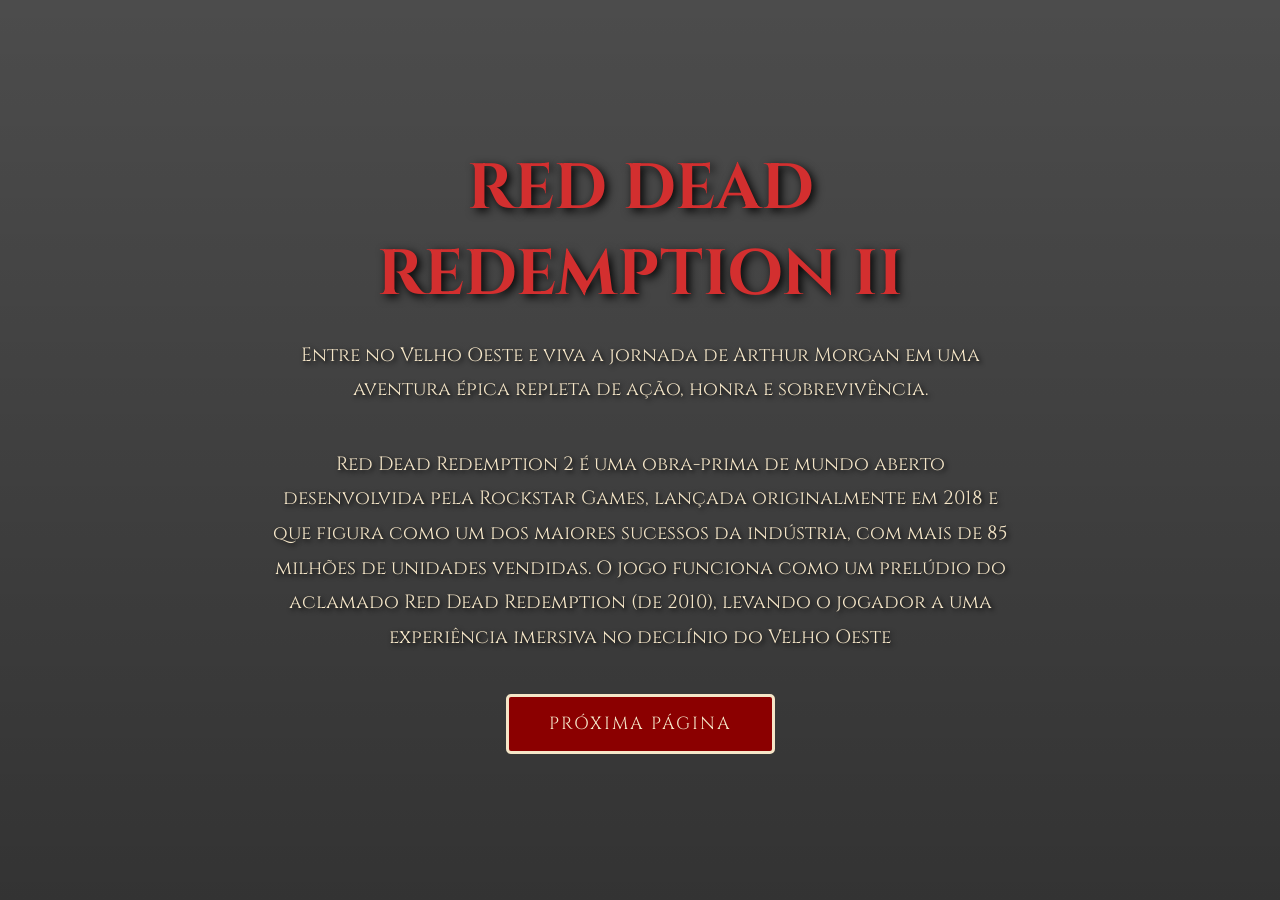
<file: index.html>
<!DOCTYPE html>
<html lang="pt-BR">
<head>
    <meta charset="UTF-8">
    <meta name="viewport" content="width=device-width, initial-scale=1.0">
    <title>Red Dead Redemption 2</title>
    <link rel="stylesheet" href="index.css">
</head>
<body>

    <div class="overlay">
        <div class="container">
            <h1>RED DEAD REDEMPTION II</h1>
            <p>
                Entre no Velho Oeste e viva a jornada de Arthur Morgan
                em uma aventura épica repleta de ação, honra e sobrevivência.
            </p>
            <p>Red Dead Redemption 2 é uma obra-prima de mundo aberto desenvolvida pela Rockstar Games, lançada originalmente em 2018 e que figura como um dos maiores sucessos da indústria, com mais de 85 milhões de unidades vendidas. O jogo funciona como um prelúdio do aclamado Red Dead Redemption (de 2010), levando o jogador a uma experiência imersiva no declínio do Velho Oeste</p>

            <a href="pagina2.html" class="btn">Próxima Página</a>
        </div>
    </div>

</body>
</html>
</file>
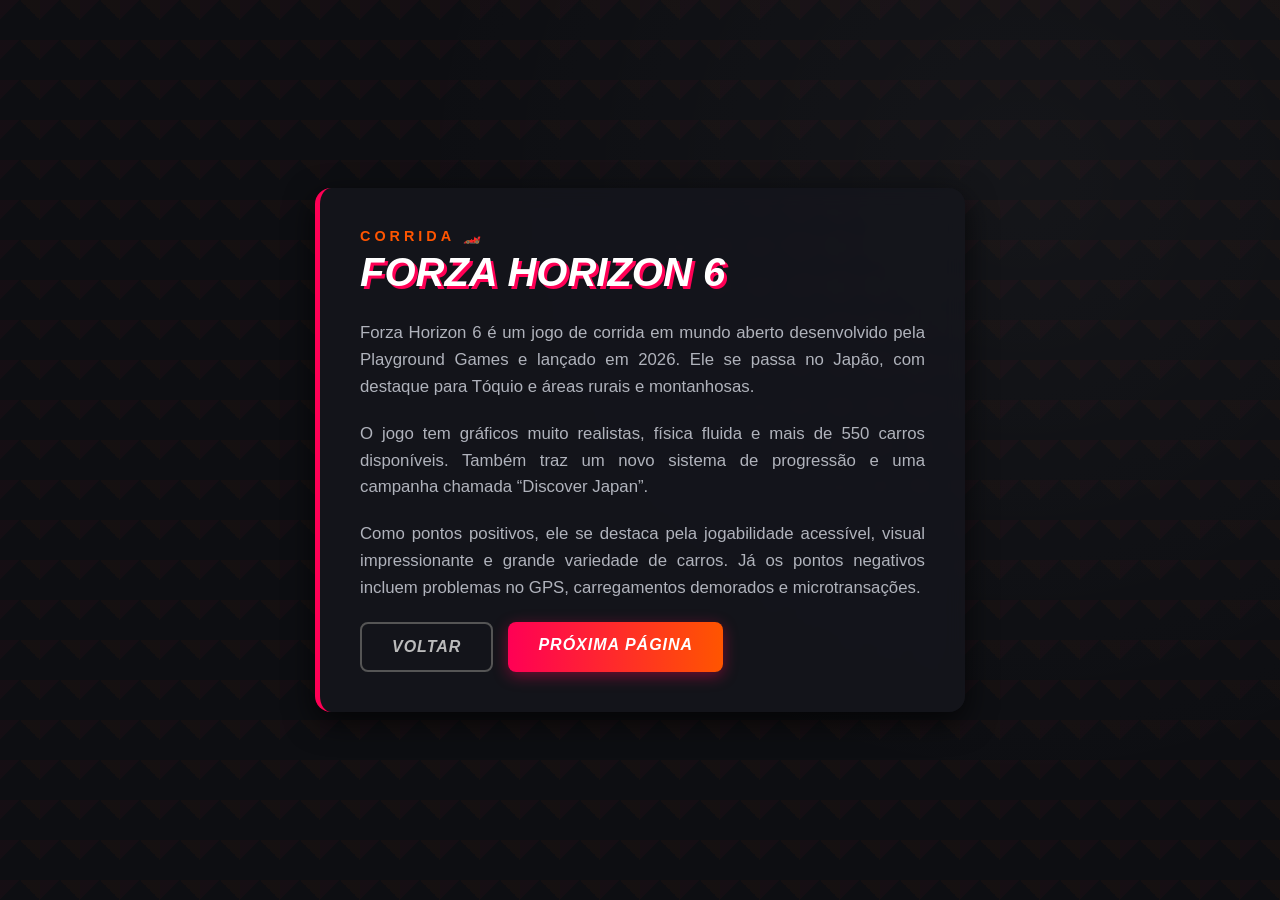
<file: pagina2.html>
<!DOCTYPE html>
<html lang="pt-BR">
<head>
    <meta charset="UTF-8">
    <meta name="viewport" content="width=device-width, initial-scale=1.0">
    <link rel="stylesheet" href="forza.css">
    <title>Mygames - Forza Horizon 6</title>
</head>
<body class="body_pag2">
    <div class="smoke-effect"></div>
    
    <main class="container_pag2">
        <h1 class="h1_pag2">Corrida 🏎️</h1>
        <h2 class="h2_pag2">Forza Horizon 6</h2>

        <p class="p_pag2">
            Forza Horizon 6 é um jogo de corrida em mundo aberto desenvolvido pela Playground Games e lançado em 2026. 
            Ele se passa no Japão, com destaque para Tóquio e áreas rurais e montanhosas.
        </p>
        
        <p class="p_pag2">
            O jogo tem gráficos muito realistas, física fluida e mais de 550 carros disponíveis. 
            Também traz um novo sistema de progressão e uma campanha chamada “Discover Japan”.
        </p>
        
        <p class="p_pag2">
            Como pontos positivos, ele se destaca pela jogabilidade acessível, visual impressionante e grande variedade de carros. 
            Já os pontos negativos incluem problemas no GPS, carregamentos demorados e microtransações.
        </p>

        <div class="nav-buttons">
            <a class="button_pag2 btn-voltar" href="index.html">Voltar</a>
            <a class="button_pag2" href="pagina3.html">Próxima página</a>
        </div>
    </main>
</body>
</html>
</file>
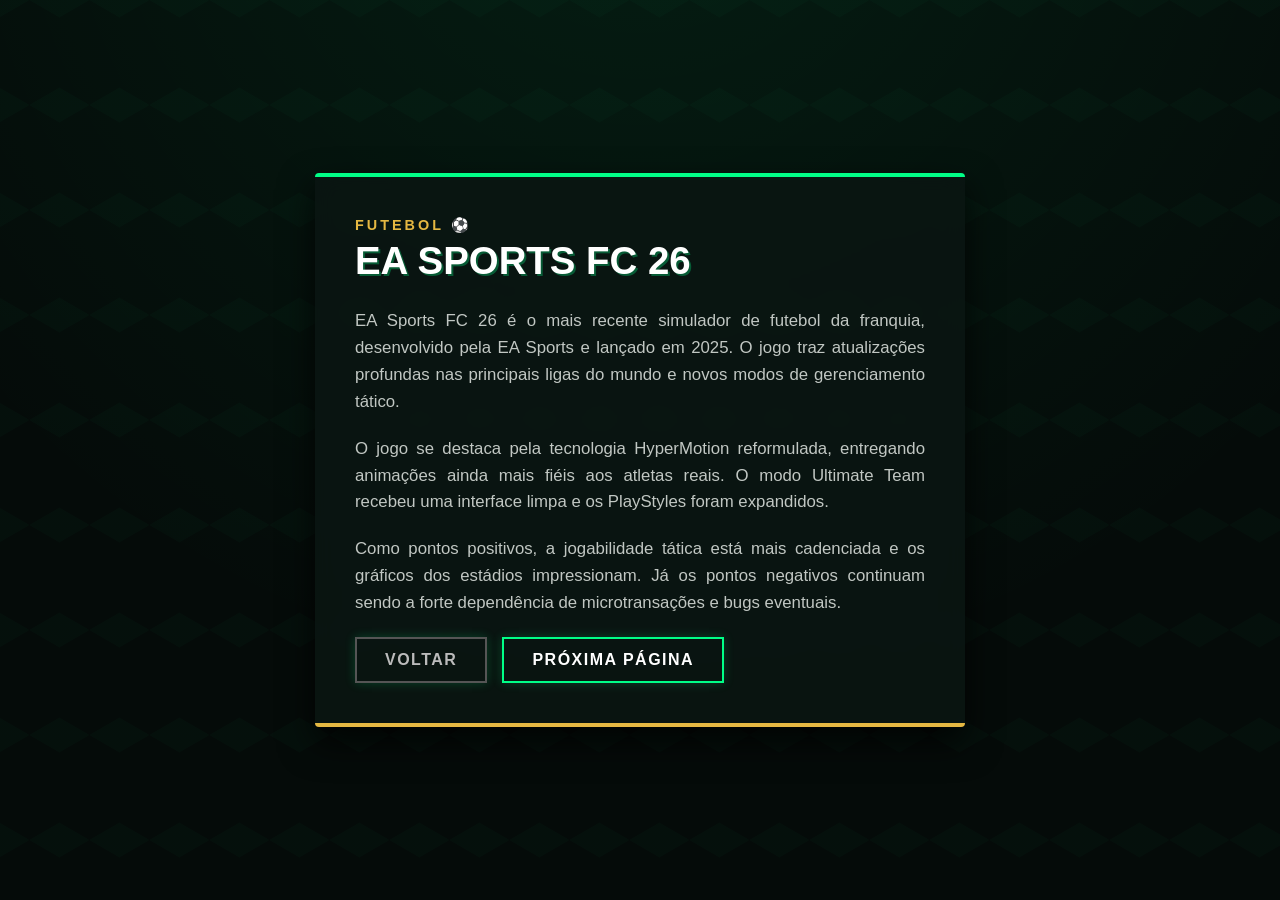
<file: pagina3.html>
<!DOCTYPE html>
<html lang="pt-BR">
<head>
    <meta charset="UTF-8">
    <meta name="viewport" content="width=device-width, initial-scale=1.0">
    <link rel="stylesheet" href="fc26.css">
    <title>Mygames - EA Sports FC 26</title>
</head>
<body class="body_pag3">
    <div class="smoke-effect"></div>
    
    <main class="container_pag3">
        <h1 class="h1_pag3">Futebol ⚽</h1>
        <h2 class="h2_pag3">EA Sports FC 26</h2>

        <p class="p_pag3">
            EA Sports FC 26 é o mais recente simulador de futebol da franquia, desenvolvido pela EA Sports e lançado em 2025. 
            O jogo traz atualizações profundas nas principais ligas do mundo e novos modos de gerenciamento tático.
        </p>
        
        <p class="p_pag3">
            O jogo se destaca pela tecnologia HyperMotion reformulada, entregando animações ainda mais fiéis aos atletas reais. 
            O modo Ultimate Team recebeu uma interface limpa e os PlayStyles foram expandidos.
        </p>
        
        <p class="p_pag3">
            Como pontos positivos, a jogabilidade tática está mais cadenciada e os gráficos dos estádios impressionam. 
            Já os pontos negativos continuam sendo a forte dependência de microtransações e bugs eventuais.
        </p>

        <div class="nav-buttons">
            <a class="button_pag3 btn-voltar" href="pagina2.html">Voltar</a>
            <a class="button_pag3" href="pagina_4.html">Próxima página</a>
        </div>
    </main>
</body>
</html>
</file>
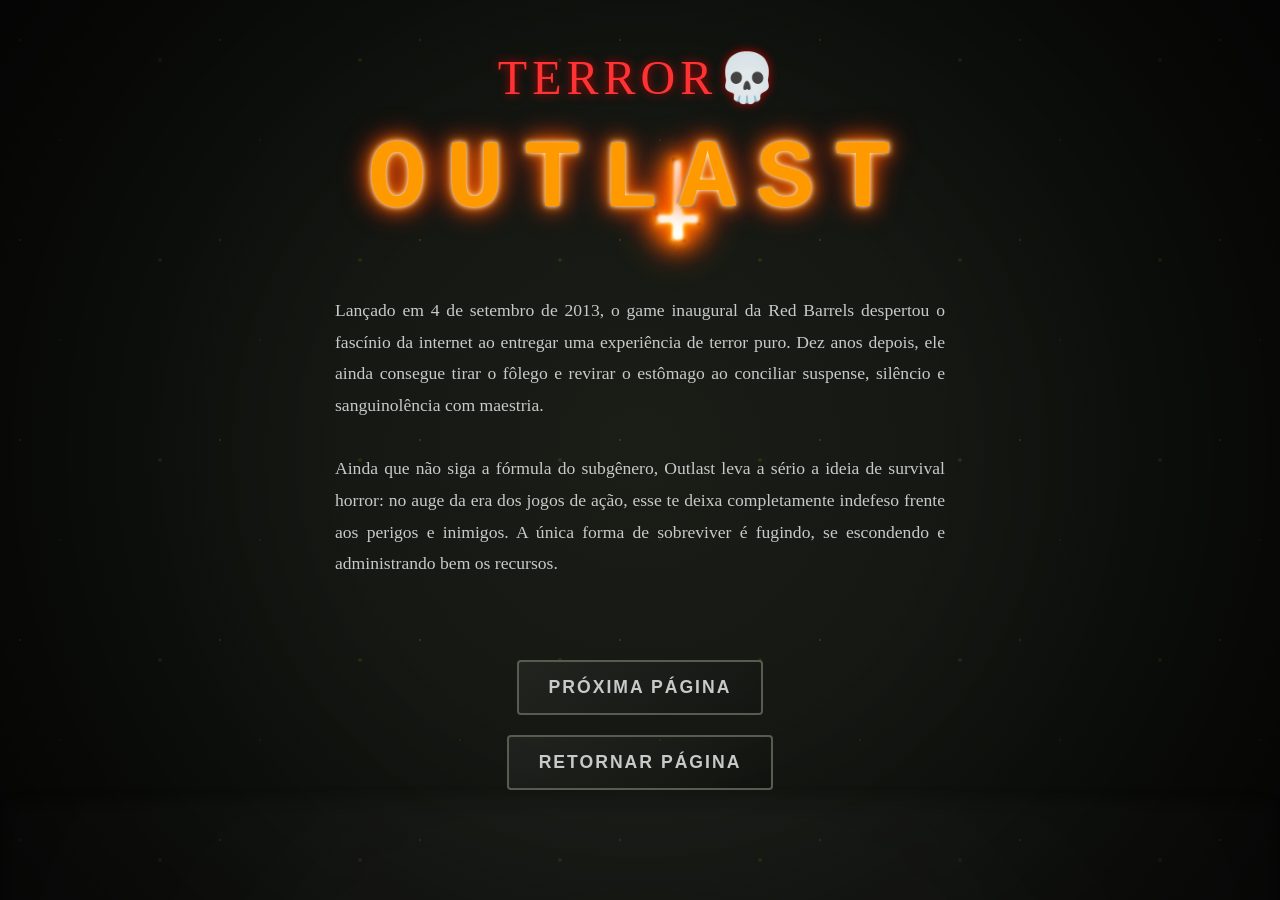
<file: pagina_4.html>
<!DOCTYPE html>
<html lang="pt">
<head>
    <meta charset="UTF-8">
    <meta name="viewport" content="width=device-width, initial-scale=1.0">
    <link rel="stylesheet" href="pagina_4.css">
    <title>Mygames</title>
</head>
<body class="body_pagina_4">
    <div class="smoke-effect"></div>
    <h1 class="h1_pagina_4">Terror&#x1F480</h1>
    <h2 class="h2_pagina_4">Outlast</h2>

    <p class="p_pagina_4">Lançado em 4 de setembro de 2013, o game inaugural da Red Barrels despertou o fascínio da internet ao entregar uma experiência de terror puro. Dez anos depois, ele ainda consegue tirar o fôlego e revirar o estômago ao conciliar suspense, silêncio e sanguinolência com maestria. <br><br>
    Ainda que não siga a fórmula do subgênero, Outlast leva a sério a ideia de survival horror: no auge da era dos jogos de ação, esse te deixa completamente indefeso frente aos perigos e inimigos. A única forma de sobreviver é fugindo, se escondendo e administrando bem os recursos.</p>

    <button class="button_pagina_4">
        <a class="a_pagina_4" href="pagina_5.html">Próxima página</a>
    </button>

    <button class="button_pagina_4">
        <a class="a_pagina_4" href="pagina3.html">Retornar página</a>
    </button>
</body>
</html>
</file>
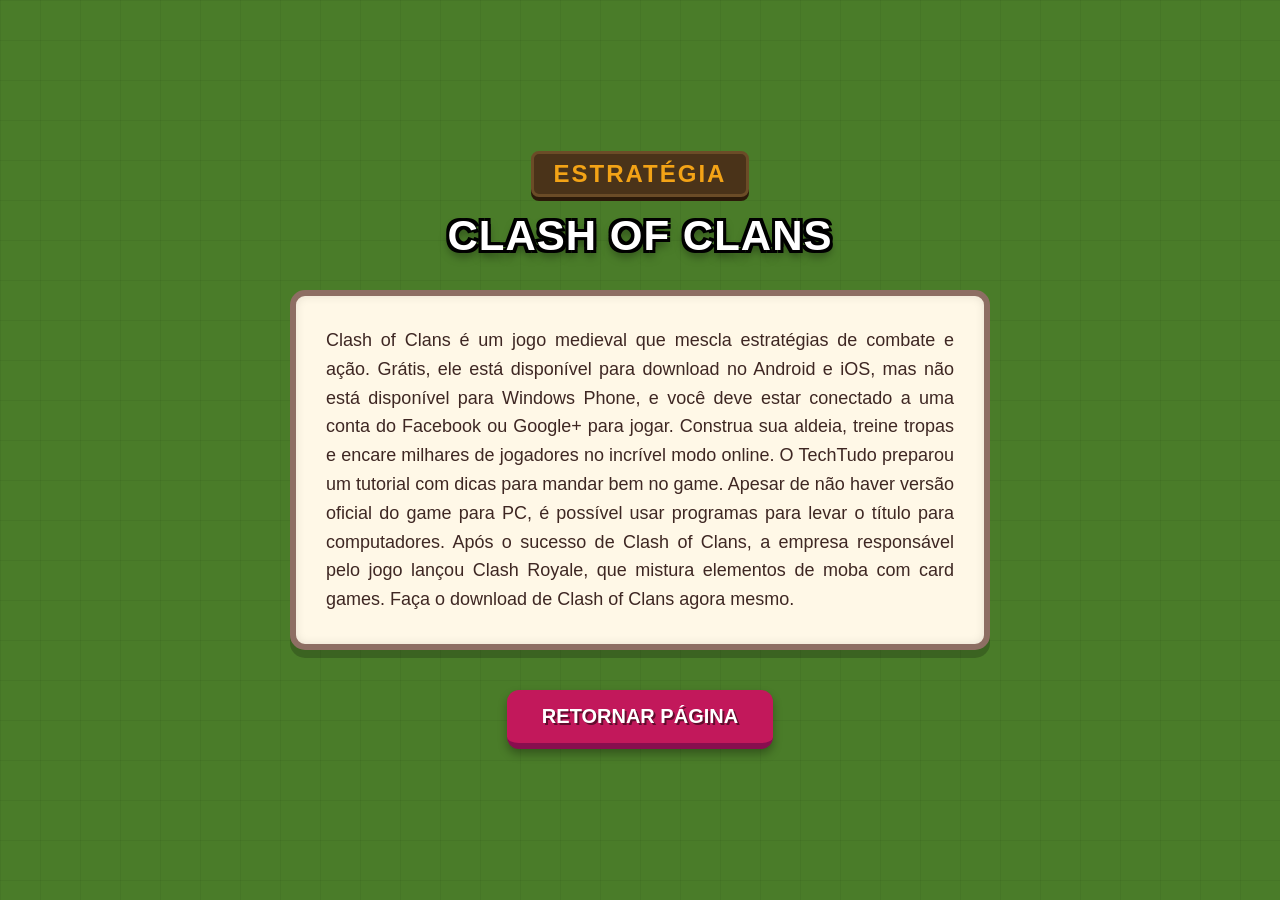
<file: pagina_5.html>
<!DOCTYPE html>
<html lang="pt">
<head>
    <meta charset="UTF-8">
    <meta name="viewport" content="width=device-width, initial-scale=1.0">
    <title>Mygames</title>
    <link rel="stylesheet" href="pagina_5.css">
</head>
<body class="body_pagina_5">
    <h1 class="h1_pagina_5">Estratégia</h1>
    <h2 class="h2_pagina_5">Clash of Clans</h2>

    <p class="p_pagina_5">Clash of Clans é um jogo medieval que mescla estratégias de combate e ação. Grátis, ele está disponível para download no Android e iOS, mas não está disponível para Windows Phone, e você deve estar conectado a uma conta do Facebook ou Google+ para jogar. Construa sua aldeia, treine tropas e encare milhares de jogadores no incrível modo online. O TechTudo preparou um tutorial com dicas para mandar bem no game. Apesar de não haver versão oficial do game para PC, é possível usar programas para levar o título para computadores. Após o sucesso de Clash of Clans, a empresa responsável pelo jogo lançou Clash Royale, que mistura elementos de moba com card games. Faça o download de Clash of Clans agora mesmo.</p>
    <button>
        <a href="pagina_4.html">Retornar página</a>
    </button>
</body>
</html>
</file>
<file: index.css>
@import url('https://fonts.googleapis.com/css2?family=Cinzel:wght@400;700&display=swap');

* {
    margin: 0;
    padding: 0;
    box-sizing: border-box;
}

body {
    font-family: 'Cinzel', serif;
    height: 100vh;
    background: linear-gradient(
        rgba(0, 0, 0, 0.7),
        rgba(0, 0, 0, 0.8)
    ),
    url('https://images.unsplash.com/photo-1500530855697-b586d89ba3ee?auto=format&fit=crop&w=1920&q=80');
    background-size: cover;
    background-position: center;
    color: #f5e6c8;
}

.overlay {
    width: 100%;
    height: 100vh;
    display: flex;
    justify-content: center;
    align-items: center;
}

.container {
    text-align: center;
    max-width: 800px;
    padding: 30px;
}

h1 {
    font-size: 4rem;
    color: #d32f2f;
    text-shadow: 3px 3px 10px #000;
    margin-bottom: 20px;
}

p {
    font-size: 1.2rem;
    line-height: 1.8;
    margin-bottom: 40px;
    text-shadow: 2px 2px 5px #000;
}

.btn {
    display: inline-block;
    padding: 15px 40px;
    font-size: 1.1rem;
    text-decoration: none;
    color: #f5e6c8;
    background: #8b0000;
    border: 3px solid #f5e6c8;
    border-radius: 5px;
    transition: 0.3s;
    text-transform: uppercase;
    letter-spacing: 2px;
}

.btn:hover {
    background: #c62828;
    transform: scale(1.05);
    box-shadow: 0 0 20px rgba(255, 0, 0, 0.6);
}
</file>
<file: forza.css>
:root {
    --cor-fundo: #0d0e12;
    --cor-neon: #ff0055;
    --cor-laranja: #ff5500;
    --cor-texto: #e0e0e6;
    --font-principal: 'Segoe UI', Roboto, sans-serif;
}

* {
    margin: 0;
    padding: 0;
    box-sizing: border-box;
}

body.body_pag2 {
    background-color: var(--cor-fundo);
    font-family: var(--font-principal);
    color: var(--cor-texto);
    min-height: 100vh;
    display: flex;
    justify-content: center;
    align-items: center;
    overflow-x: hidden;
    position: relative;
    background-image: linear-gradient(135deg, rgba(255, 0, 85, 0.03) 25%, transparent 25%), 
                      linear-gradient(225deg, rgba(255, 85, 0, 0.03) 25%, transparent 25%);
    background-size: 40px 40px;
}

.container_pag2 {
    background: rgba(20, 22, 28, 0.9);
    padding: 40px;
    border-radius: 16px;
    max-width: 650px;
    width: 90%;
    box-shadow: 0 10px 30px rgba(0, 0, 0, 0.7);
    border-left: 5px solid var(--cor-neon);
    backdrop-filter: blur(10px);
    z-index: 2;
}

.h1_pag2 {
    font-size: 0.9rem;
    text-transform: uppercase;
    letter-spacing: 4px;
    color: var(--cor-laranja);
    margin-bottom: 5px;
    font-weight: 800;
}

.h2_pag2 {
    font-size: 2.5rem;
    font-style: italic;
    font-weight: 900;
    text-transform: uppercase;
    color: #fff;
    margin-bottom: 25px;
    text-shadow: 3px 3px 0px var(--cor-neon);
}

.p_pag2 {
    font-size: 1.05rem;
    line-height: 1.6;
    margin-bottom: 20px;
    color: #b0b3bc;
    text-align: justify;
}

.nav-buttons {
    display: flex;
    gap: 15px;
    margin-top: 10px;
}

.button_pag2 {
    display: inline-block;
    text-decoration: none;
    background: linear-gradient(90deg, var(--cor-neon), var(--cor-laranja));
    color: #fff;
    font-weight: 700;
    font-style: italic;
    text-transform: uppercase;
    letter-spacing: 1px;
    padding: 14px 30px;
    border-radius: 8px;
    transition: transform 0.2s, box-shadow 0.2s;
    box-shadow: 0 4px 15px rgba(255, 0, 85, 0.4);
}

.button_pag2:hover {
    transform: scale(1.05) skewX(-5deg);
    box-shadow: 0 6px 25px rgba(255, 85, 0, 0.6);
}

.nav-buttons .btn-voltar {
    background: transparent;
    border: 2px solid #555;
    color: #bbb;
    box-shadow: none;
}

.nav-buttons .btn-voltar:hover {
    background-color: #222;
    color: #fff;
    transform: scale(1.05) skewX(-5deg);
    box-shadow: 0 4px 15px rgba(255, 255, 255, 0.1);
}

.smoke-effect {
    position: absolute;
    top: 0; left: 0; width: 100%; height: 100%;
    background: radial-gradient(circle at 80% 20%, rgba(255, 255, 255, 0.03), transparent 50%);
    pointer-events: none;
    z-index: 1;
}
</file>
<file: fc26.css>
:root {
    --cor-fundo: #050b09;
    --cor-neon: #00ff87;
    --cor-ouro: #e5b842;
    --cor-texto: #f3f4f6;
    --font-principal: 'Segoe UI', Roboto, sans-serif;
}

* {
    margin: 0;
    padding: 0;
    box-sizing: border-box;
}

body.body_pag3 {
    background-color: var(--cor-fundo);
    font-family: var(--font-principal);
    color: var(--cor-texto);
    min-height: 100vh;
    display: flex;
    justify-content: center;
    align-items: center;
    overflow-x: hidden;
    position: relative;
    background-image: linear-gradient(30deg, rgba(0, 255, 135, 0.02) 12%, transparent 12.5%, transparent 87%, rgba(0, 255, 135, 0.02) 87.5%),
                      linear-gradient(150deg, rgba(0, 255, 135, 0.02) 12%, transparent 12.5%, transparent 87%, rgba(0, 255, 135, 0.02) 87.5%);
    background-size: 60px 105px;
}

.container_pag3 {
    background: rgba(10, 22, 18, 0.9);
    padding: 40px;
    border-radius: 4px;
    max-width: 650px;
    width: 90%;
    box-shadow: 0 15px 35px rgba(0, 0, 0, 0.8);
    border-top: 4px solid var(--cor-neon);
    border-bottom: 4px solid var(--cor-ouro);
    backdrop-filter: blur(10px);
    z-index: 2;
}

.h1_pag3 {
    font-size: 0.9rem;
    text-transform: uppercase;
    letter-spacing: 3px;
    color: var(--cor-ouro);
    margin-bottom: 5px;
    font-weight: 700;
}

.h2_pag3 {
    font-size: 2.4rem;
    font-weight: 800;
    text-transform: uppercase;
    color: #fff;
    margin-bottom: 25px;
    text-shadow: 2px 2px 0px rgba(0, 255, 135, 0.3);
}

.p_pag3 {
    font-size: 1.05rem;
    line-height: 1.6;
    margin-bottom: 20px;
    color: #c1c7c3;
    text-align: justify;
}

.nav-buttons {
    display: flex;
    gap: 15px;
    margin-top: 10px;
}

.button_pag3 {
    display: inline-block;
    text-decoration: none;
    background: transparent;
    color: #fff;
    font-weight: 700;
    text-transform: uppercase;
    letter-spacing: 1.5px;
    padding: 12px 28px;
    border: 2px solid var(--cor-neon);
    transition: all 0.2s ease-in-out;
    box-shadow: 0 0 10px rgba(0, 255, 135, 0.2);
}

.button_pag3:hover {
    background-color: var(--cor-neon);
    color: #050b09;
    box-shadow: 0 0 20px rgba(0, 255, 135, 0.6);
    transform: translateY(-2px);
}

.nav-buttons .btn-voltar {
    border-color: #555;
    color: #bbb;
}

.nav-buttons .btn-voltar:hover {
    background-color: #333;
    color: #fff;
    box-shadow: 0 0 15px rgba(255, 255, 255, 0.2);
    transform: translateY(-2px);
}

.smoke-effect {
    position: absolute;
    top: 0; left: 0; width: 100%; height: 100%;
    background: radial-gradient(circle at 50% -20%, rgba(0, 255, 135, 0.08), transparent 70%);
    pointer-events: none;
    z-index: 1;
}
</file>
<file: pagina_4.css>
* {
    margin: 0;
    padding: 0;
    box-sizing: border-box;
}

.body_pagina_4 {
    background: 
        radial-gradient(circle at center, #1a1e17 0%, #0d0f0c 100%),
        url('[data-uri]...');
    background-color: #0c1109;
    color: #c9c9c9;
    font-family: 'Times New Roman', Times, serif;
    min-height: 100vh;
    display: flex;
    flex-direction: column;
    align-items: center;
    justify-content: start;
    padding: 50px 20px;
    overflow-x: hidden;
    position: relative;
}

.body_pagina_4::after {
    content: '';
    position: fixed;
    top: 0;
    left: 0;
    width: 100%;
    height: 100%;
    background: 
        radial-gradient(1px 1px at 10% 20%, rgba(255, 204, 0, 0.2) 100%, transparent 100%),
        radial-gradient(2px 2px at 80% 30%, rgba(255, 204, 0, 0.15) 100%, transparent 100%),
        radial-gradient(1.5px 1.5px at 30% 70%, rgba(255, 204, 0, 0.1) 100%, transparent 100%);
    background-size: 200px 200px;
    opacity: 0.7;
    pointer-events: none;
    z-index: 1;
}

.body_pagina_4::before {
    content: '';
    position: fixed;
    top: 0;
    left: 0;
    width: 100%;
    height: 100%;
    background: radial-gradient(circle, transparent 40%, black 130%);
    pointer-events: none;
    z-index: 2;
}

.h1_pagina_4 {
    font-size: 3rem;
    color: #ff3333;
    text-shadow: 0 0 10px rgba(255, 0, 0, 0.7);
    margin-bottom: 20px;
    letter-spacing: 5px;
    text-transform: uppercase;
    font-weight: 300;
    z-index: 5;
}

.h2_pagina_4 {
    font-family: 'Courier New', Courier, monospace;
    font-size: 6rem;
    color: #ff9900;
    margin-bottom: 40px;
    position: relative;
    z-index: 5;
    letter-spacing: 10px;
    text-transform: uppercase;

    text-shadow: 
        0 0 5px #fff,
        0 0 10px #ff9900,
        0 0 20px #ff6600,
        0 0 30px #ff3300,
        2px 2px 3px rgba(0,0,0,0.8),
        -2px -2px 3px rgba(0,0,0,0.8);
    
    display: inline-flex;
    align-items: center;
}

.h2_pagina_4::before {
    content: "\2020";
    transform: rotate(180deg);
    display: inline-block;
    color: #ff9900;
    position: absolute;
    left: 48%; 
    bottom: -15px;
    font-size: 6rem;
    filter: drop-shadow(0 0 5px #ff9900) drop-shadow(0 0 15px #ff6600) contrast(150%);
    background: url('[data-uri]...');
    -webkit-text-fill-color: transparent;
    z-index: -1;
}

.h2_pagina_4 {
    letter-spacing: 20px;
}


.p_pagina_4 {
    max-width: 650px;
    line-height: 1.8;
    text-align: justify;
    font-size: 1.1rem;
    margin-bottom: 50px;
    padding: 20px;
    z-index: 5;
    
    
    animation: textFlicker 15s infinite;
}

@keyframes textFlicker {
    0%, 100% { opacity: 1; }
    50% { opacity: 0.95; }
    51% { opacity: 1; }
}


.button_pagina_4 {
    background: transparent;
    border: 2px solid #555e4e;
    padding: 15px 30px;
    margin: 10px;
    border-radius: 4px;
    transition: all 0.3s ease;
    cursor: pointer;
    z-index: 5;
    position: relative;
    overflow: hidden;
    
    
    background-image: linear-gradient(135deg, rgba(255,255,255,0.05) 0%, rgba(0,0,0,0.1) 100%);
}

.button_pagina_4:hover {
    border-color: #ff9900;
    background-color: rgba(26, 30, 23, 0.6);
    box-shadow: 0 0 15px rgba(255, 153, 0, 0.4);
}

.button_pagina_4::after {
    content: '';
    position: absolute;
    top: 0; left: 0; width: 100%; height: 100%;
    background: url('[data-uri]...');
    opacity: 0.1;
    pointer-events: none;
}


.a_pagina_4 {
    text-decoration: none;
    color: #c9c9c9;
    font-size: 1.1rem;
    font-weight: 600;
    text-transform: uppercase;
    letter-spacing: 2px;
    transition: color 0.3s ease;
}

.button_pagina_4:hover .a_pagina_4 {
    color: #ff9900;
}

.smoke-effect {
    position: fixed;
    bottom: -100px;
    left: 0;
    width: 100%;
    height: 200px;
    background:
        radial-gradient(circle at 30% 100%, rgba(100, 100, 100, 0.1) 0%, transparent 70%),
        radial-gradient(circle at 70% 100%, rgba(100, 100, 100, 0.1) 0%, transparent 70%);
    filter: blur(10px);
    z-index: 3;
    opacity: 0.8;
    animation: smokeRise 20s infinite ease-in-out;
}

@keyframes smokeRise {
    0% { transform: translateY(0); }
    50% { transform: translateY(-50px) scale(1.05); }
    100% { transform: translateY(0); }
}
</file>
<file: pagina_5.css>
* {
    margin: 0;
    padding: 0;
    box-sizing: border-box;
}

/* Base da página - Lembra o gramado verde da vila */
.body_pagina_5 {
    background-color: #4a7c29; /* Verde grama clássico do Clash */
    /* Textura sutil de linhas/grade para lembrar o layout de construção da vila */
    background-image: linear-gradient(rgba(0,0,0,0.05) 1px, transparent 1px),
                      linear-gradient(90deg, rgba(0,0,0,0.05) 1px, transparent 1px);
    background-size: 40px 40px;
    
    color: #ffffff;
    font-family: 'Segoe UI', Tahoma, Geneva, Verdana, sans-serif; /* Fonte limpa e legível */
    min-height: 100vh;
    padding: 40px 20px;
    display: flex;
    flex-direction: column;
    align-items: center;
    justify-content: center;
}

/* Título Principal (Gênero) - Estilo Letreiro de Madeira/Aviso */
.h1_pagina_5 {
    text-align: center;
    font-size: 24px;
    color: #f3a316; /* Amarelo Ouro */
    text-transform: uppercase;
    letter-spacing: 2px;
    background-color: #4a3319; /* Marrom Madeira Escura */
    padding: 6px 20px;
    border: 3px solid #6b4c27;
    border-radius: 8px;
    box-shadow: 0 4px 0 #2b1a09;
    margin-bottom: 15px;
}

/* Título do Jogo - Estilo imponente e cartunesco */
.h2_pagina_5 {
    text-align: center;
    font-size: 42px;
    color: #ffffff;
    text-transform: uppercase;
    /* Borda grossa no texto para dar o efeito "cartoon" do logo do jogo */
    text-shadow: -3px -3px 0 #000, 3px -3px 0 #000, -3px 3px 0 #000, 3px 3px 0 #000,
                 0 6px 10px rgba(0,0,0,0.5);
    letter-spacing: 1px;
    margin-bottom: 30px;
}

/* Caixa de Texto - Estilo pergaminho/pedra medieval */
.p_pagina_5 {
    text-align: justify;
    font-size: 18px;
    line-height: 1.6;
    max-width: 700px;
    margin: 0 auto 40px auto;
    padding: 30px;
    background-color: #fff8e7; /* Cor de pergaminho antigo */
    color: #3e2723; /* Texto marrom escuro para contrastar bem com o pergaminho */
    border: 6px solid #8d6e63; /* Borda de pedra/madeira */
    border-radius: 15px;
    /* Sombra pesada e sólida embaixo, típica da interface do jogo */
    box-shadow: 0 8px 0 rgba(0, 0, 0, 0.2), inset 0 0 10px rgba(0,0,0,0.1);
}

/* O Botão - Estilo botão de upgrade/ataque (Rosa Elixir ou Azul) */
.body_pagina_5 button {
    background-color: #c2185b; /* Rosa escuro (base do Elixir) */
    border: none;
    border-bottom: 6px solid #880e4f; /* Sombra 3D do botão */
    border-radius: 12px;
    cursor: pointer;
    box-shadow: 0 5px 10px rgba(0,0,0,0.3);
    transition: all 0.1s ease;
    padding: 0;
}

/* Efeito de clique (o botão "afunda") */
.body_pagina_5 button:active {
    border-bottom-width: 2px;
    transform: translateY(4px);
    box-shadow: 0 2px 5px rgba(0,0,0,0.3);
}

/* Efeito de hover (brilho de Elixir) */
.body_pagina_5 button:hover {
    background-color: #e91e63; /* Rosa Elixir brilhante */
}

/* O Link dentro do botão */
.body_pagina_5 button a {
    display: inline-block;
    color: #ffffff;
    text-decoration: none;
    font-weight: bold;
    font-size: 20px;
    text-transform: uppercase;
    padding: 15px 35px;
    text-shadow: 2px 2px 0px rgba(0,0,0,0.5);
}
</file>
